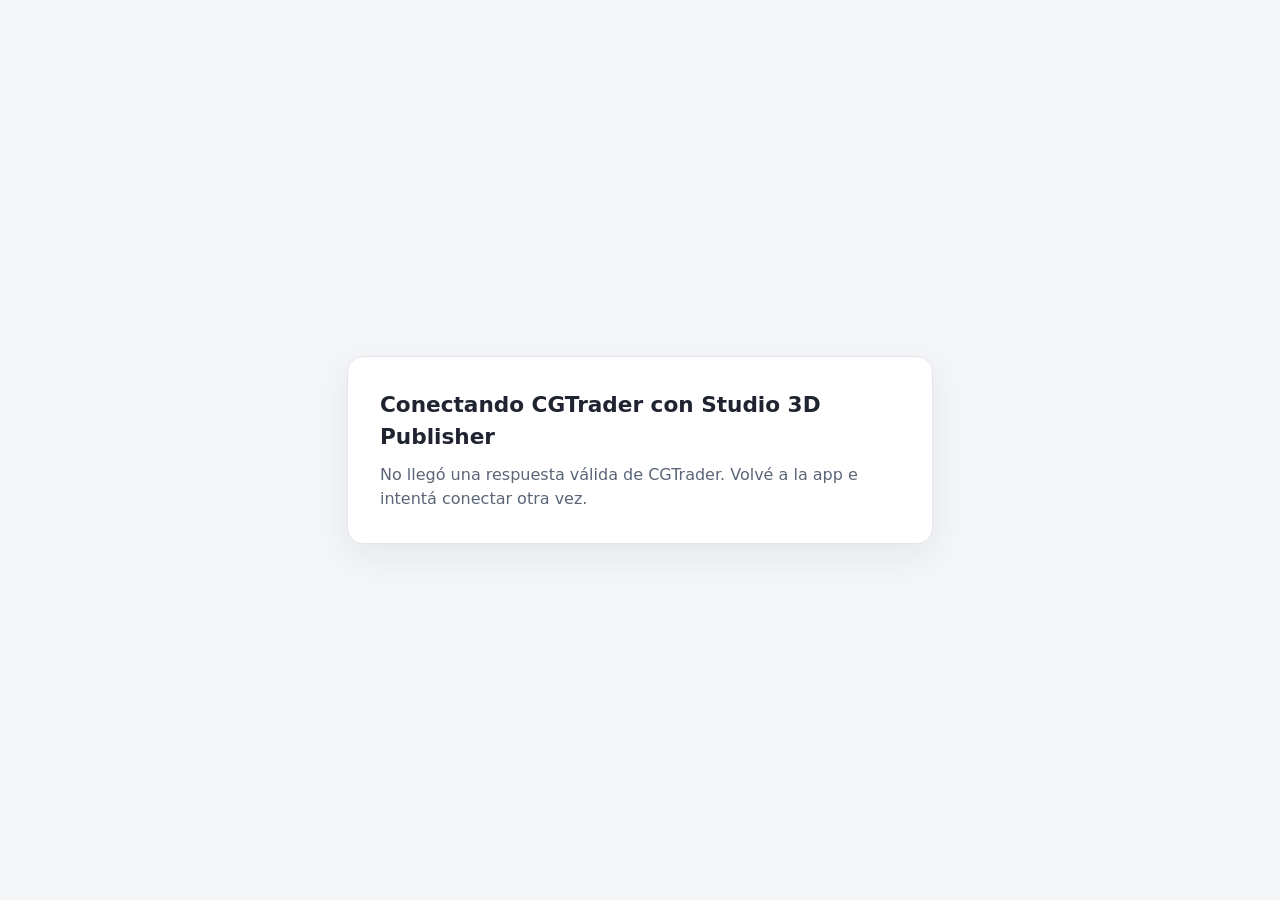
<file: cgtrader-callback.html>
<!doctype html>
<html lang="es">
<head>
  <meta charset="utf-8">
  <meta name="viewport" content="width=device-width, initial-scale=1">
  <meta name="referrer" content="no-referrer">
  <title>Conectando CGTrader · Studio 3D Publisher</title>
  <style>
    body{font:16px/1.5 system-ui,sans-serif;background:#f5f6f8;color:#202431;margin:0;min-height:100vh;display:grid;place-items:center}
    main{max-width:520px;margin:24px;padding:32px;border:1px solid #e2e5eb;border-radius:16px;background:#fff;box-shadow:0 12px 36px #17203312}
    h1{font-size:1.35rem;margin:0 0 10px}p{color:#5b6577;margin:0}
  </style>
</head>
<body>
  <main>
    <h1>Conectando CGTrader con Studio 3D Publisher</h1>
    <p id="status">Volviendo a la aplicación local…</p>
  </main>
  <script>
    (() => {
      const received = new URLSearchParams(window.location.search);
      const target = new URL('http://localhost:8787/auth/cgtrader/callback');
      for (const key of ['code', 'state', 'error', 'error_description']) {
        const value = received.get(key);
        if (value) target.searchParams.set(key, value);
      }
      window.history.replaceState({}, '', window.location.pathname);
      if (!received.has('code') && !received.has('error')) {
        document.querySelector('#status').textContent = 'No llegó una respuesta válida de CGTrader. Volvé a la app e intentá conectar otra vez.';
        return;
      }
      window.location.replace(target.href);
    })();
  </script>
</body>
</html>
</file>
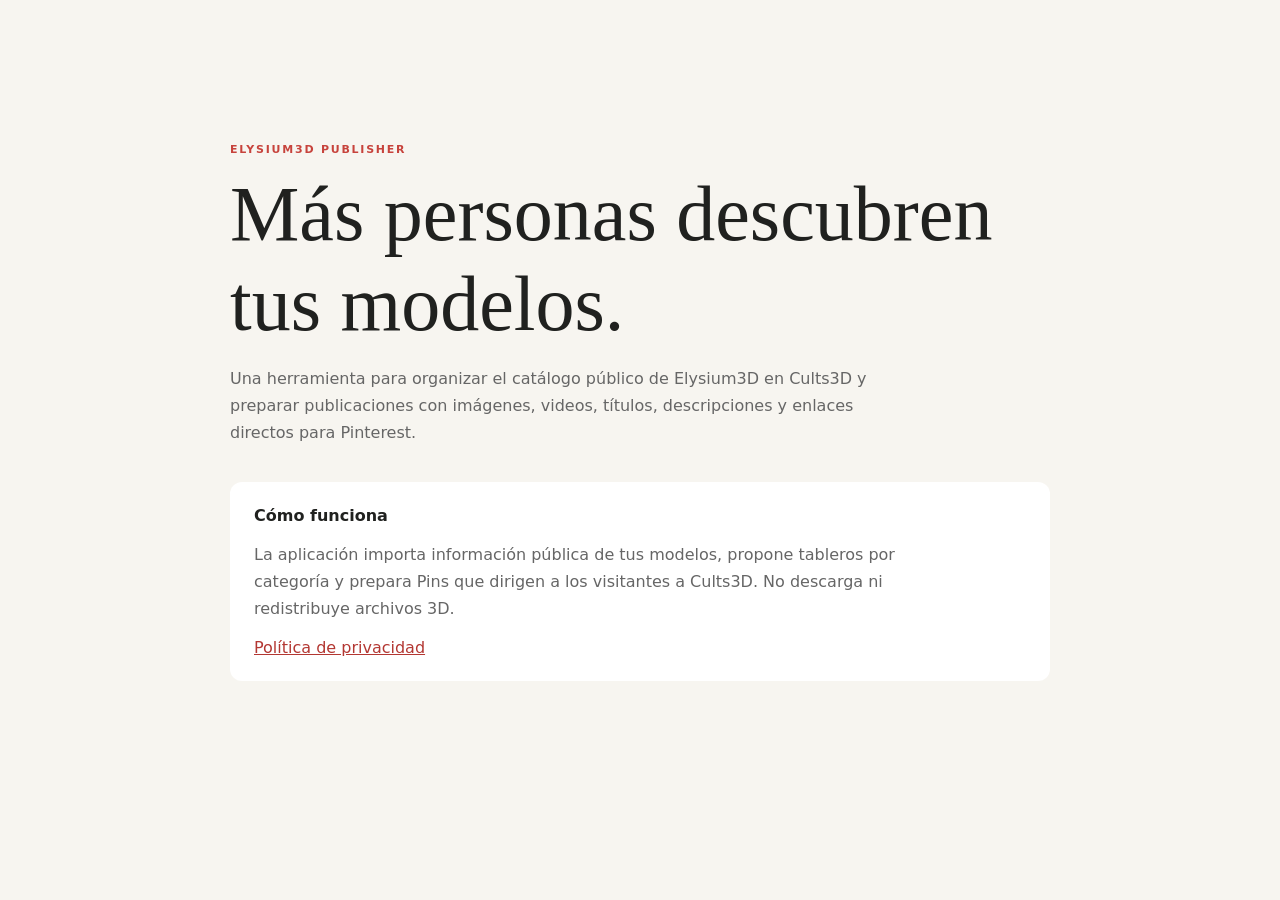
<file: landing.html>
<!doctype html><html lang="es"><head><meta charset="utf-8"><meta name="viewport" content="width=device-width,initial-scale=1"><title>Elysium3D Publisher</title><style>body{font:16px system-ui;margin:0;background:#f7f5f0;color:#20211f}main{max-width:820px;margin:12vh auto;padding:30px}h1{font:clamp(42px,8vw,78px) Georgia;margin:12px 0}p{line-height:1.7;color:#666;max-width:650px}.tag{font-size:11px;letter-spacing:.16em;font-weight:700;color:#c7433c}.box{background:#fff;padding:24px;border-radius:12px;margin-top:35px}a{color:#b33732}</style></head><body><main><span class="tag">ELYSIUM3D PUBLISHER</span><h1>Más personas descubren tus modelos.</h1><p>Una herramienta para organizar el catálogo público de Elysium3D en Cults3D y preparar publicaciones con imágenes, videos, títulos, descripciones y enlaces directos para Pinterest.</p><div class="box"><strong>Cómo funciona</strong><p>La aplicación importa información pública de tus modelos, propone tableros por categoría y prepara Pins que dirigen a los visitantes a Cults3D. No descarga ni redistribuye archivos 3D.</p><a href="privacy.html">Política de privacidad</a></div></main></body></html>
</file>
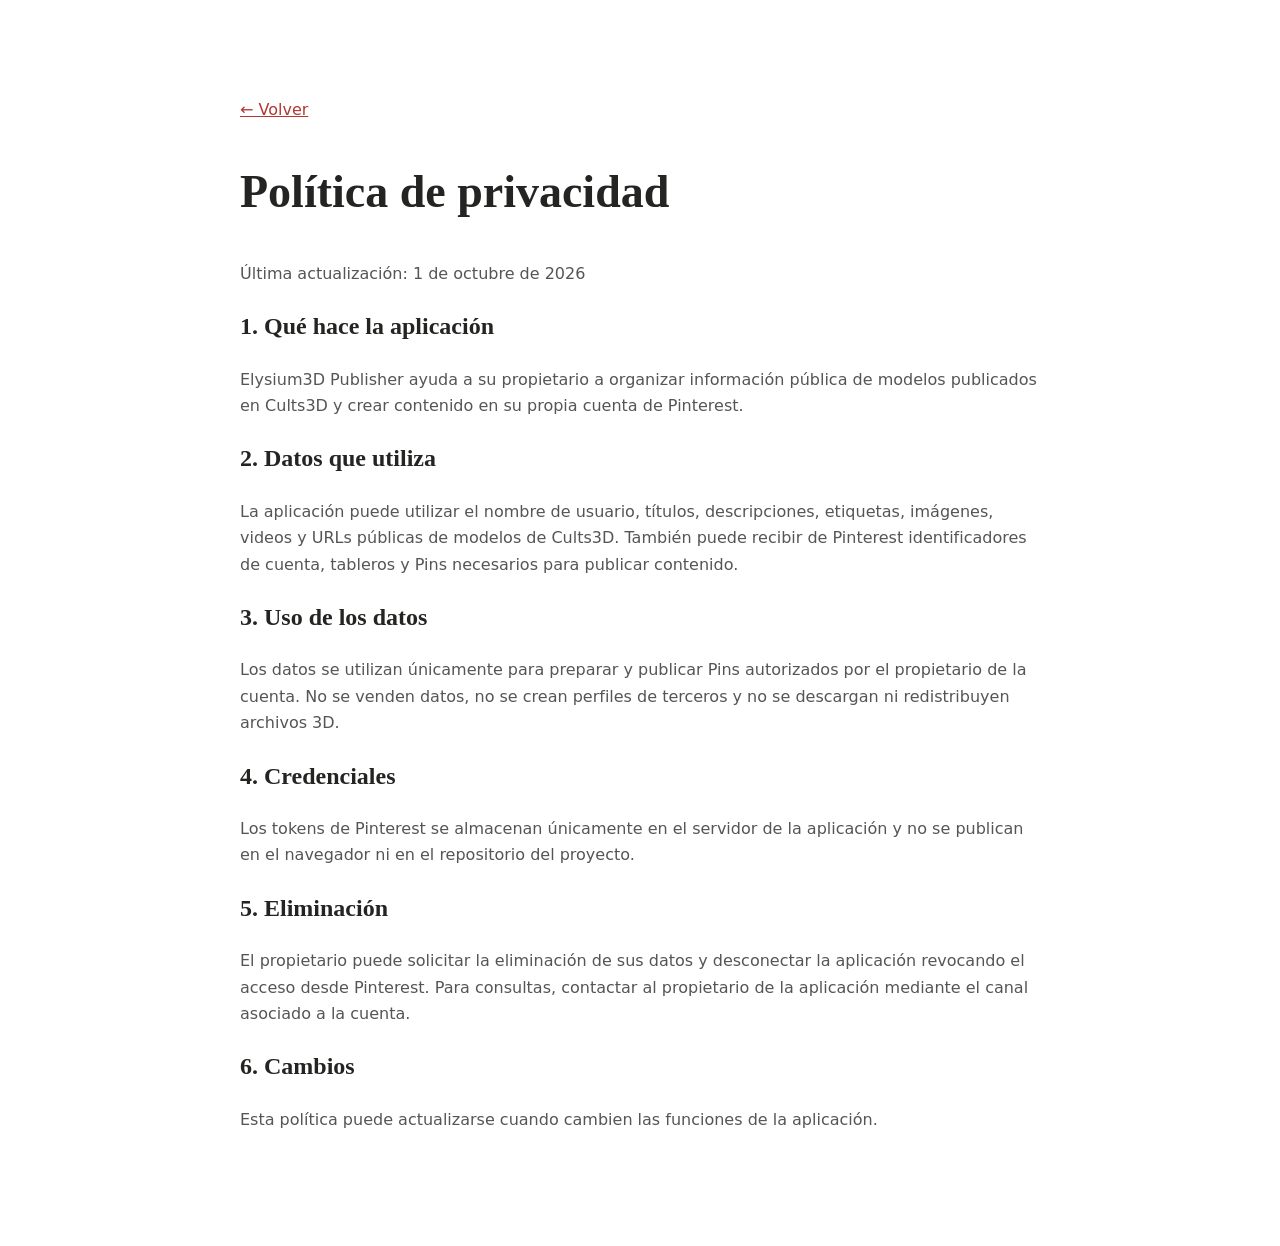
<file: privacy.html>
<!doctype html><html lang="es"><head><meta charset="utf-8"><meta name="viewport" content="width=device-width,initial-scale=1"><title>Política de privacidad — Elysium3D Publisher</title><style>body{font:16px system-ui;line-height:1.65;max-width:800px;margin:8vh auto;padding:25px;color:#242522}h1,h2{font-family:Georgia,serif}h1{font-size:46px}p{color:#555}a{color:#b33732}</style></head><body><a href="landing.html">← Volver</a><h1>Política de privacidad</h1><p>Última actualización: 1 de octubre de 2026</p><h2>1. Qué hace la aplicación</h2><p>Elysium3D Publisher ayuda a su propietario a organizar información pública de modelos publicados en Cults3D y crear contenido en su propia cuenta de Pinterest.</p><h2>2. Datos que utiliza</h2><p>La aplicación puede utilizar el nombre de usuario, títulos, descripciones, etiquetas, imágenes, videos y URLs públicas de modelos de Cults3D. También puede recibir de Pinterest identificadores de cuenta, tableros y Pins necesarios para publicar contenido.</p><h2>3. Uso de los datos</h2><p>Los datos se utilizan únicamente para preparar y publicar Pins autorizados por el propietario de la cuenta. No se venden datos, no se crean perfiles de terceros y no se descargan ni redistribuyen archivos 3D.</p><h2>4. Credenciales</h2><p>Los tokens de Pinterest se almacenan únicamente en el servidor de la aplicación y no se publican en el navegador ni en el repositorio del proyecto.</p><h2>5. Eliminación</h2><p>El propietario puede solicitar la eliminación de sus datos y desconectar la aplicación revocando el acceso desde Pinterest. Para consultas, contactar al propietario de la aplicación mediante el canal asociado a la cuenta.</p><h2>6. Cambios</h2><p>Esta política puede actualizarse cuando cambien las funciones de la aplicación.</p></body></html>
</file>
